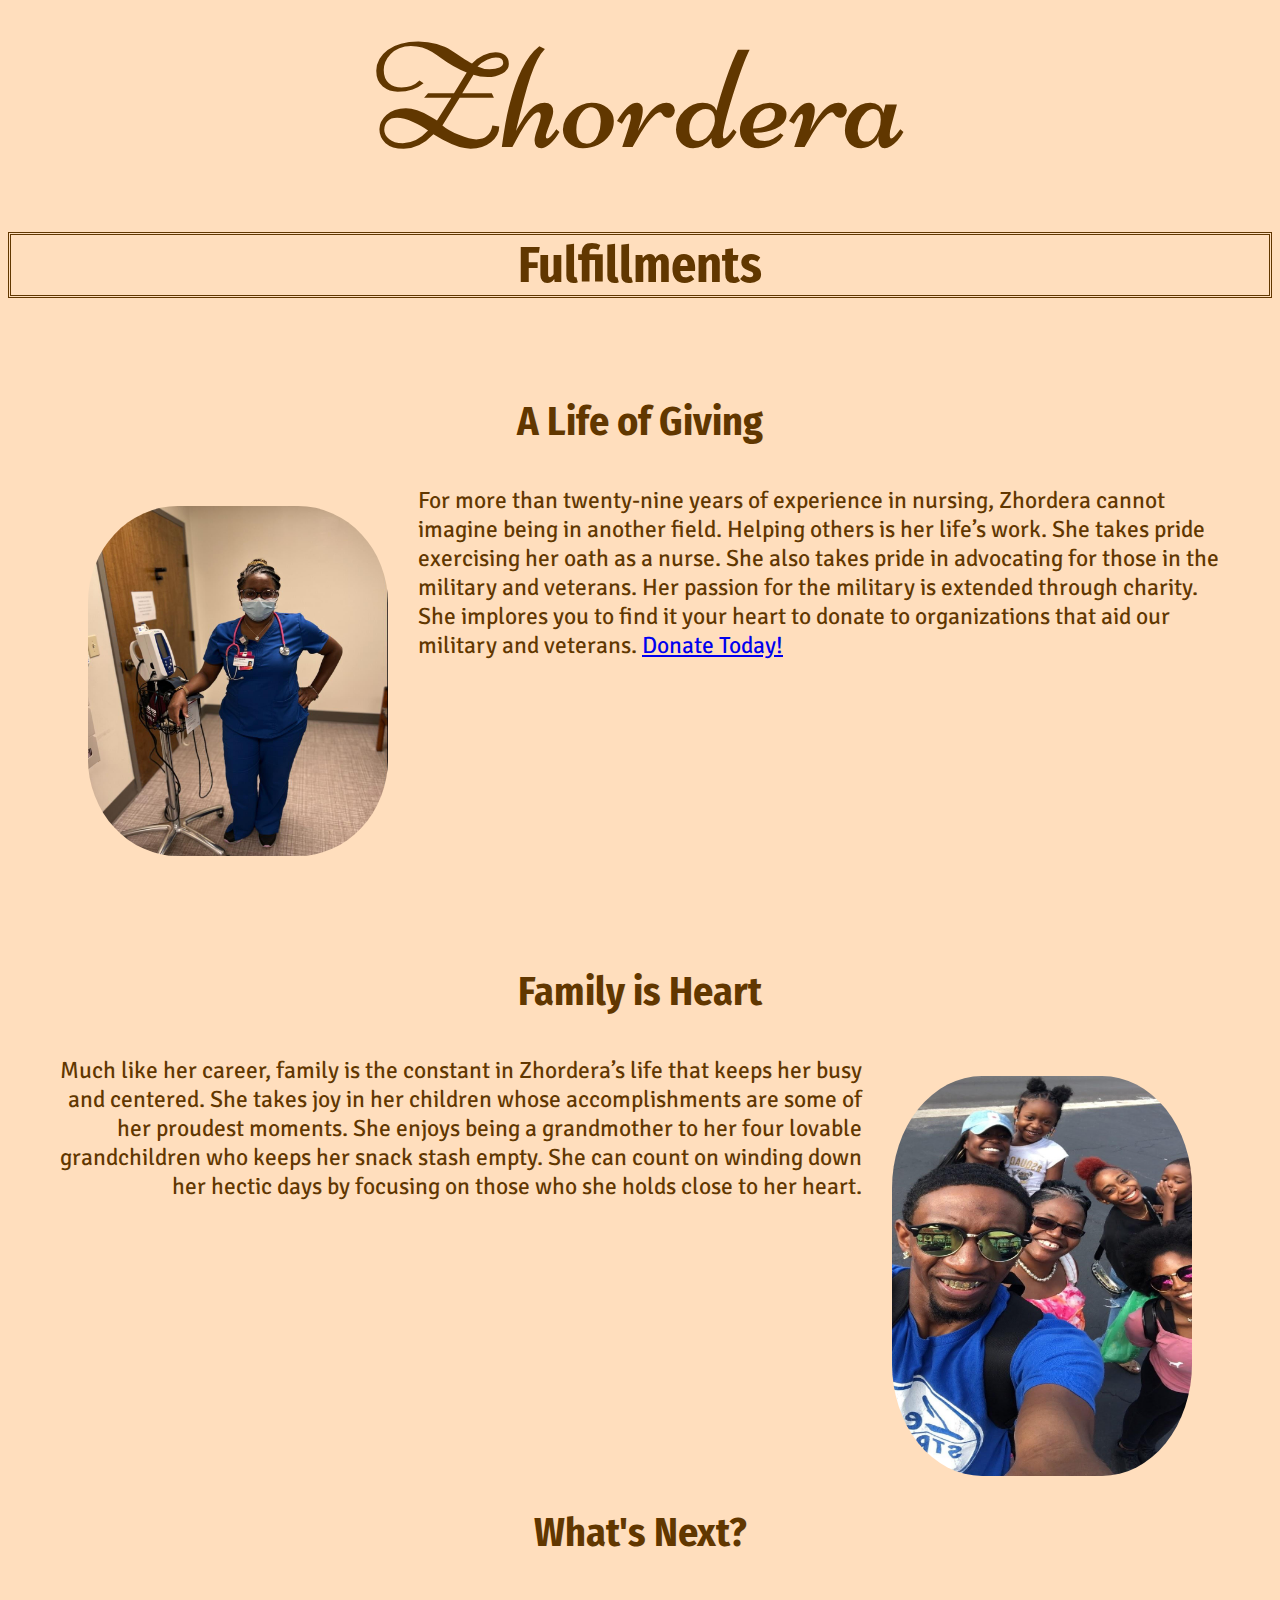
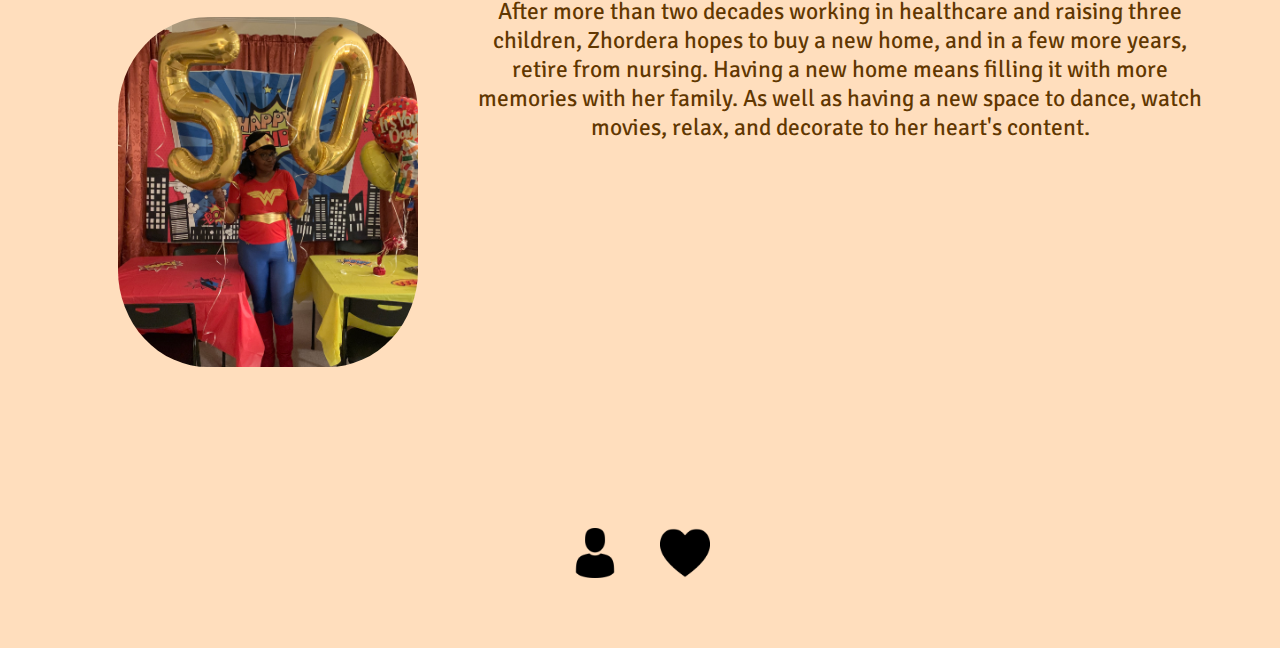
<file: index.html>
<!DOCTYPE html>
<html lang="en">

<head> 
    <meta charset="UTF-8">
    <link rel="stylesheet" type="text/css" href="stylesheet.css">

    <link rel="preconnect" href="https://fonts.googleapis.com">
    <link rel="preconnect" href="https://fonts.gstatic.com" crossorigin>
    <link href="https://fonts.googleapis.com/css2?family=Fira+Sans+Condensed:ital,wght@1,500&family=Niconne&family=Signika+Negative:wght@300&display=swap" rel="stylesheet">



    
    <title> Zhordera's Homepage </title>
    <meta name="description"
        content="Landing page for bioSite">
    <meta name="keywords"
        content="bioSite, web 200,">
    <meta name="robots"
        content="no follow">
    <meta http-equiv="author"
        content="Danielle Cannon">

</head>




<body>

    <header> Zhordera </header>

<h2> Fulfillments </h2>

<div class="nursing">
<h3> A Life of Giving </h3>

    <p>
       <img src="images/nurse.jpg" alt="Zee the Nurse" width="300" height="350" hspace="30" style="float:left" /> For more than twenty-nine years of experience in nursing, Zhordera cannot imagine being in another field. 
        Helping others is her life’s work. She takes pride exercising her oath as a nurse. 
        She also takes pride in advocating for those in the military and veterans.
        Her passion for the military is extended through charity. 
        She implores you to find it your heart to donate to organizations that aid our military and veterans.
    <a href="https://www.charitynavigator.org/index.cfm?bay=content.view&cpid=531" target="_blank" > Donate Today! </a> 
</p>
</div>


<br>
<br>
<br>
<br>
<br>
<br>


<div class="family">
<h3> Family is Heart </h3>

    <p>
        <img src="images/family.jpg" alt="Zee & Family" width="300" height="400" hspace="30" style="float:right" /> Much like her career, family is the constant in Zhordera’s life that keeps her busy and centered.
        She takes joy in her children whose accomplishments are some of her proudest moments. 
        She enjoys being a grandmother to her four lovable grandchildren who keeps her snack stash empty.
        She can count on winding down her hectic days by focusing on those who she holds close to her heart. 
</p>
</div>


<br>
<br>
<br>
<br>
<br>
<br>




<div class="whats next"> 

<h3> What's Next? </h3>

<p>
    <img src="images/fifty.jpg" alt="Zee is Wonderwoman" width="300" height="350" hspace="50" style="float:left" /> 
    After more than two decades working in healthcare and raising three children, 
        Zhordera hopes to buy a new home, and in a few more years, retire from nursing. 
        Having a new home means filling it with more memories with her family.
        As well as having a new space to dance, watch movies, relax, and decorate to her heart's content.   
</p>
</div>



<br>
<br>
<br>
<br>
<br>
<br>
<br>
<br>
<br>
<br>
<br>
<br>




<div class="navigation"> 

    <span class="hovertext" data-hover="About">
  
        <a href="about.html">
       <img src="images/person.png" alt="person icon" width="50" height="50" hspace="20" />
        </a>
    
    </span>
        
    
    
    <span class="hovertext" data-hover="Interests">
        
        <a href="interests.html">
        <img src="images/heart.png" alt="heart icon" width="50" height="50" hspace="20"/>
        </a>
    
    </span>

</div>






</body>


</html>
</file>
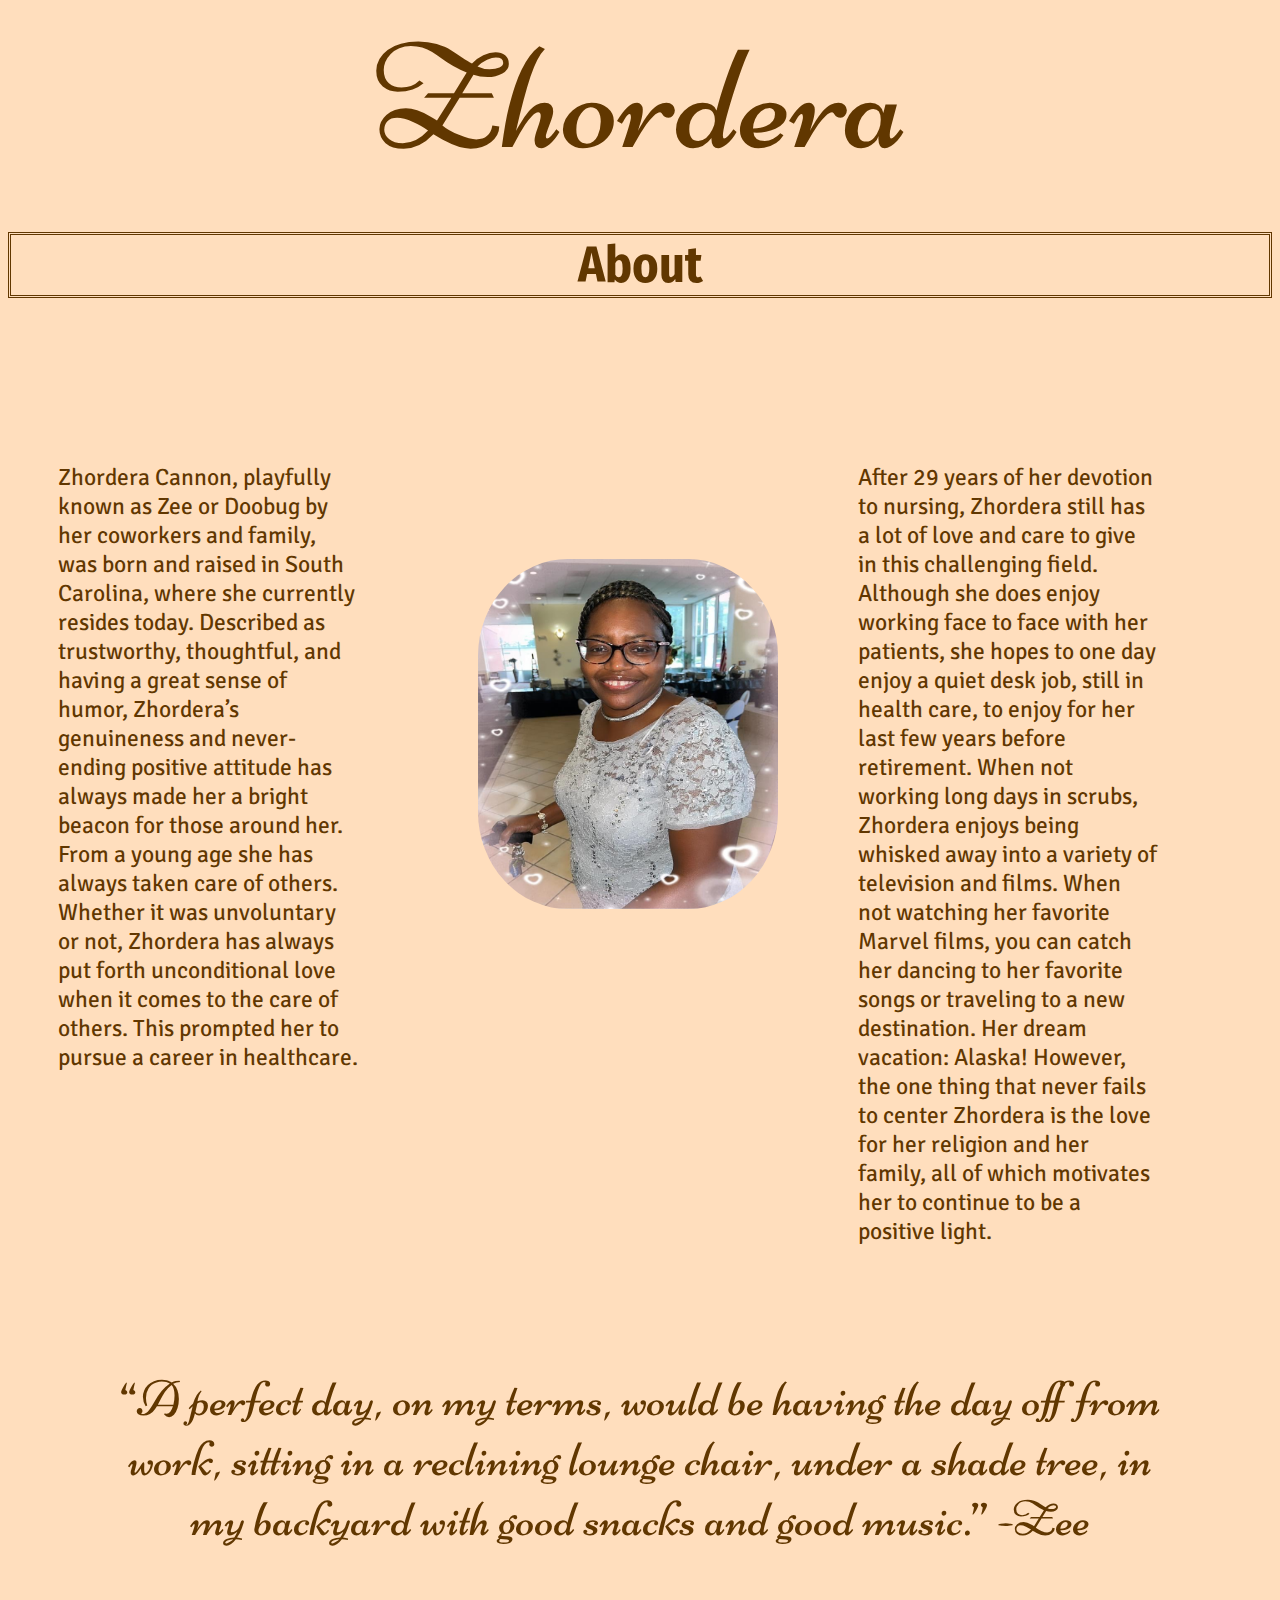
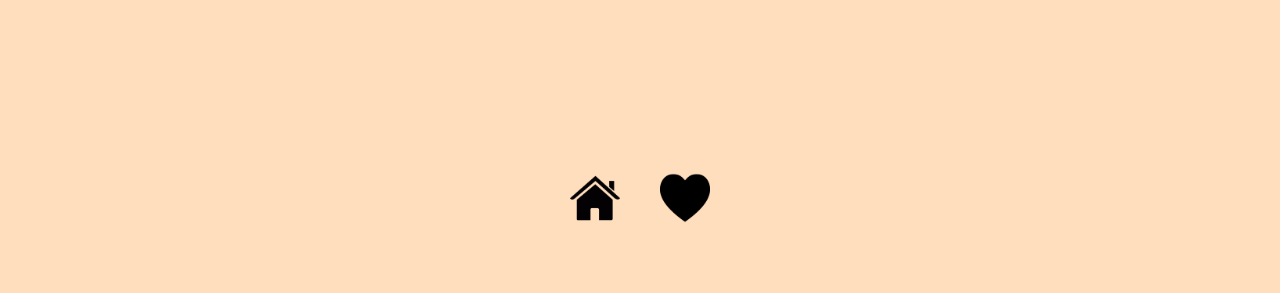
<file: about.html>
<!DOCTYPE html>
<html lang="en"> 


    <head> 
        <meta charset="UTF-8">

        <link href="stylesheet.css" type="text/css" rel="stylesheet">


        <link rel="preconnect" href="https://fonts.googleapis.com">
        <link rel="preconnect" href="https://fonts.gstatic.com" crossorigin>
        <link href="https://fonts.googleapis.com/css2?family=Fira+Sans+Condensed:ital,wght@1,500&family=Niconne&family=Signika+Negative:wght@300&display=swap" rel="stylesheet">
    



        <title> About Zhordera </title> 
        <meta name="description"
            content="About page for bioSite">
        <meta name="keywords"
            content="bioSite, web 200,">
        <meta name="robots"
            content="no follow">
        <meta http-equiv="author"
            content="Danielle Cannon">
    
    </head>



<body>
    
    
    
    <header> Zhordera </header>


<h2> About </h2>


<div class="column1of3">

   <p> Zhordera Cannon, playfully known as Zee or Doobug by her coworkers and family, was born and raised in 
    South Carolina, where she currently resides today. Described as trustworthy, thoughtful, and having a 
    great sense of humor, Zhordera’s genuineness and never-ending positive attitude has always made her a bright beacon for those around her. 
    From a young age she has always taken care of others. Whether it was unvoluntary or not, Zhordera has 
    always put forth unconditional love when it comes to the care of others. This prompted her to pursue a career in healthcare. </p>
</div>



<div class="column2of3">
    <img src="images/about.JPG" alt="Zee" width="300" height="350" hspace="20">
</div>



<div class="column3of3">

   <p> After 29 years of her devotion to nursing, Zhordera still has a lot of love and care to give in this challenging field. 
    Although she does enjoy working face to face with her patients, she hopes to one day enjoy a quiet desk job, 
    still in health care, to enjoy for her last few years before retirement. When not working long days in scrubs, 
    Zhordera enjoys being whisked away into a variety of television and films. When not watching her favorite Marvel films, 
    you can catch her dancing to her favorite songs or traveling to a new destination. Her dream vacation: Alaska! 
    However, the one thing that never fails to center Zhordera is the love for her religion and her family, 
    all of which motivates her to continue to be a positive light. </p>
</div>



<br> 
<br>
<br>
<br>
<br> 
<br>
<br>
<br>
<br> 
<br>
<br>




    
<div id="quote">
“A perfect day, on my terms, would be having the day off from work, sitting in a reclining lounge chair, under a shade tree, in my backyard with good snacks and good music.” -Zee

</div>





<br> 
<br>
<br>




<div class="navigation"> 

    <span class="hovertext" data-hover="Home">
  
        <a href="index.html">
       <img src="images/home.png" alt="home icon" width="50" height="50" hspace="20">
        </a>
    
    </span>
        
    
    
    <span class="hovertext" data-hover="Interests">
        
        <a href="interests.html">
        <img src="images/heart.png" alt="heart icon" width="50" height="50" hspace="20">
        </a>
    
    </span>




</div>






</body>
</html>
</file>
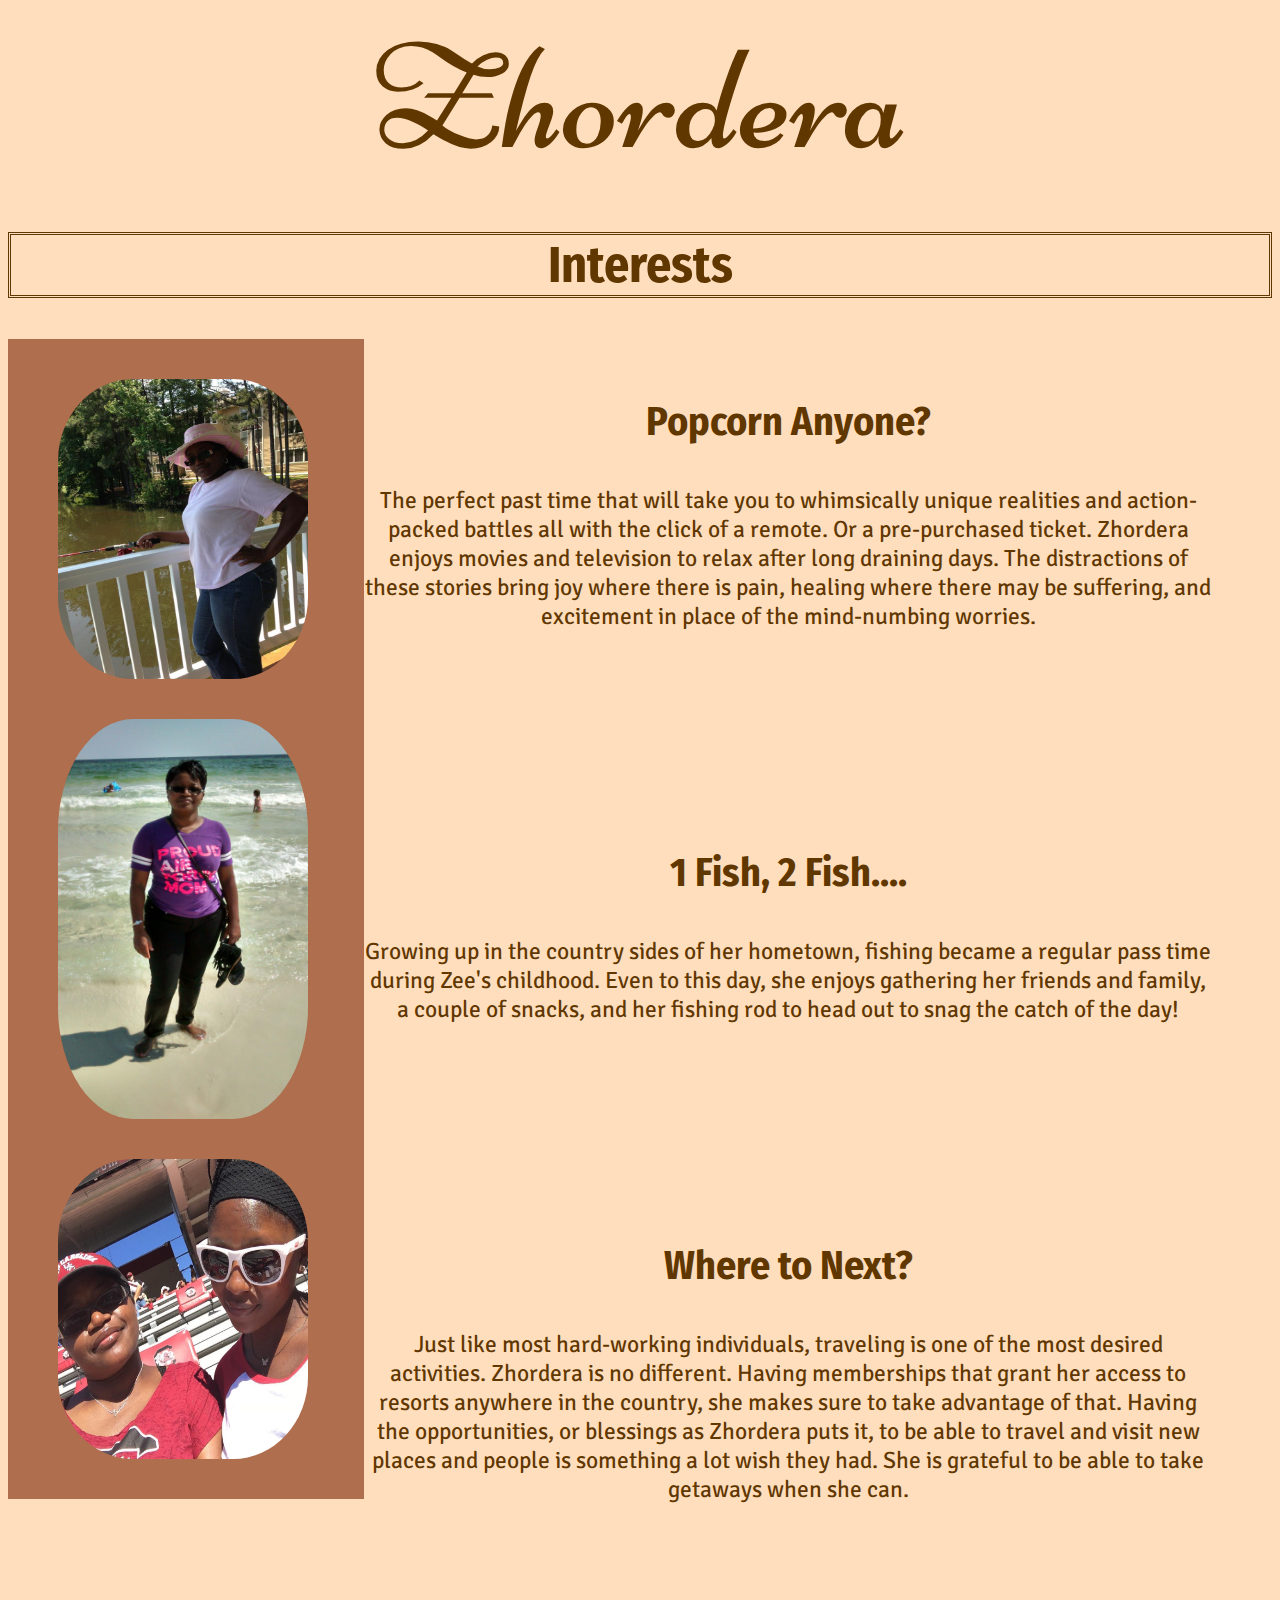
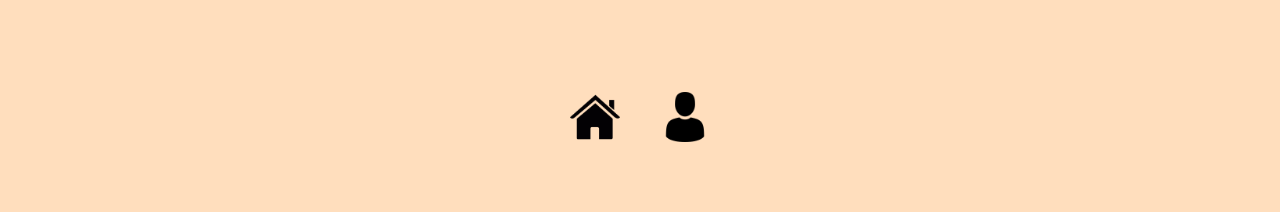
<file: interests.html>
<!DOCTYPE html>
<html lang="en">

<head>
    <meta charset="UTF-8">

    <link href="stylesheet.css" type="text/css" rel="stylesheet">

    <link rel="preconnect" href="https://fonts.googleapis.com">
        <link rel="preconnect" href="https://fonts.gstatic.com" crossorigin>
        <link href="https://fonts.googleapis.com/css2?family=Fira+Sans+Condensed:ital,wght@1,500&family=Niconne&family=Signika+Negative:wght@300&display=swap" rel="stylesheet">
    


        <title> Zhordera's Hobbies </title> 
        <meta name="description"
        content="Hobby page for bioSite">
    <meta name="keywords"
        content="bioSite, web 200,">
    <meta name="robots"
        content="no follow">
    <meta http-equiv="author"
        content="Danielle Cannon">



</head>




<body>
    
    <header> Zhordera </header>

   
   
    <h2> Interests </h2>



<section>


    <img src="images/fishing.JPG" alt="Zee Fishing" width="250" height="300" hspace="30" style="float:center" />
    
    <br>


    <img src="images/travel.JPG" alt="Zee Traveling" width="250" height="400" hspace="30" style="float:center" />
    
    <br>

    <img src="images/activities.JPG" alt="Zee Traveling" width="250" height="300" hspace="30" style="float:center" />
    
    <br>

    
</section>





    <div class="movies">
    <h3> Popcorn Anyone? </h3>

    <p> 
        The perfect past time that will take you to whimsically unique realities and action-packed battles all with the click of a remote.
        Or a pre-purchased ticket. Zhordera enjoys movies and television to relax after long draining days. 
        The distractions of these stories bring joy where there is pain, healing where there may be suffering, 
        and excitement in place of the mind-numbing worries. 
    
    </p>
    </div>
     <br>
    
    <div class="fishing">
    <h3> 1 Fish, 2 Fish....  </h3>
    
    <p>
        Growing up in the country sides of her hometown, fishing became a regular pass time during Zee's childhood.
        Even to this day, she enjoys gathering her friends and family, a couple of snacks, and her fishing rod
        to head out to snag the catch of the day!
    
    </p>
    </div>
    <br>
    
    <div class="next">
    <h3> Where to Next? </h3>
    
    <p> 
        Just like most hard-working individuals, traveling is one of the most desired activities. 
        Zhordera is no different. Having memberships that grant her access to resorts anywhere in the country, 
        she makes sure to take advantage of that. Having the opportunities, or blessings as Zhordera puts it, 
        to be able to travel and visit new places and people is something a lot wish they had. She is grateful to be able to take getaways when she can.
    
    </p>
    </div>
    <br>


    <div class="navigation"> 

        <span class="hovertext" data-hover="Home">
      
            <a href="index.html">
           <img src="images/home.png" alt="home icon" width="50" height="50" hspace="20" />
            </a>
        
        </span>
            
        
        
        <span class="hovertext" data-hover="About">
            
            <a href="about.html">
            <img src="images/person.png" alt="person icon" width="50" height="50" hspace="20"/>
            </a>
        
        </span>
    </div>







</body>
</html>
</file>
<file: stylesheet.css>
body{
    background-color:#FFDEBD 
    }
    
    header {
        font-family: Niconne, Arial, Helvetica, sans-serif;
        font-size: 150px;
        font-weight: normal;
        text-align: center;
        color: #613700
    
    }
    
    
    h2 {
        font-family: "Fira Sans Condensed", Arial, Helvetica, sans-serif;
        font-size: 50px;
        font-weight: thick;
        text-align: center;
        color: #613700;
        border-style: double;
    }
    
    h3 { 
        font-family: "Fira Sans Condensed", Arial, Helvetica, sans-serif ;
        font-size: 40px;
        font-weight: thick;
        text-align: center;
        color: #613700;
    }
    
    p {
        font-family: "Signika Negative", Arial, Helvetica, sans-serif;
        font-size: 23.5px;
        font-weight: normal;
        color: #613700;
    }
    








    .nursing {
        margin: 100px 50px 100px 50px;
        text-align: left;
    }
    
    
    
    .family {
        margin: 100px 50px 100px 50px;
        text-align: right
    }
    
    
    
    .whats-next {
        margin: 100px 40px 100px 40px;
        text-align: left;

    }
    
    
   


    
    .column2of3 {
        width: 300px;
        float: left;
        margin: 200px 50px 200px 50px;
        
    
    
    }
    
    .column1of3, .column3of3 {
        width: 300px;
        float: left;
        margin: 100px 50px 100px 50px;
    
    }
    
    
    #quote {
        font-family: Niconne;
        margin: 100px 100px 100px 100px;
        font-size: 50px;
        font-weight: normal;
        text-align: center;
        color: #613700;
        
       
    
    }
    







    img  {
        float: left;
        padding-top: 20px;
        padding-bottom: 20px;
        border-radius: 30%;
    }
    
    
    
    section {
        float: left;
        padding: 20px;
        width: 25%;
        background-color: #AF6E4D;
    }
    
    
    .movies {
        text-align: center;
        margin-left: 60px;
        margin-right: 60px;
        margin-top: 100px;
        margin-bottom: 100px;
     
     
    }
    
    .fishing {
        text-align: center;
        margin-left: 60px;
        margin-right: 60px;
        margin-top: 100px;
        margin-bottom: 100px;
       
    }
    
    .next {
        text-align: center;
        margin-left: 60px;
        margin-right: 60px;
        margin-top: 100px;
        margin-bottom: 100px;
    }


   
    
    
    
    
    
    
    




    
    .navigation {
        margin: 50px 50px 50px 50px;
        display: flex;
        justify-content: center;
    
    }
    
    
    
    
    .hovertext {
        position: relative;
    }
    
    .hovertext:before {
        content: attr(data-hover);
        visibility: hidden;
        opacity: 0;
        width: 100px;
        background: #613700;
        color:#fff;
        text-align: center;
        border-radius: 5px;
        padding: 5px 0;
        transition: opacity; 1s ease-in-out;
        position: absolute;
        z-index: 1;
        left: 0;
        top: 110%;
    
    }
    
    .hovertext:hover:before {
        opacity: 1;
        visibility: visible;
    }

    a:hover {
        color: aqua;
    }
</file>
